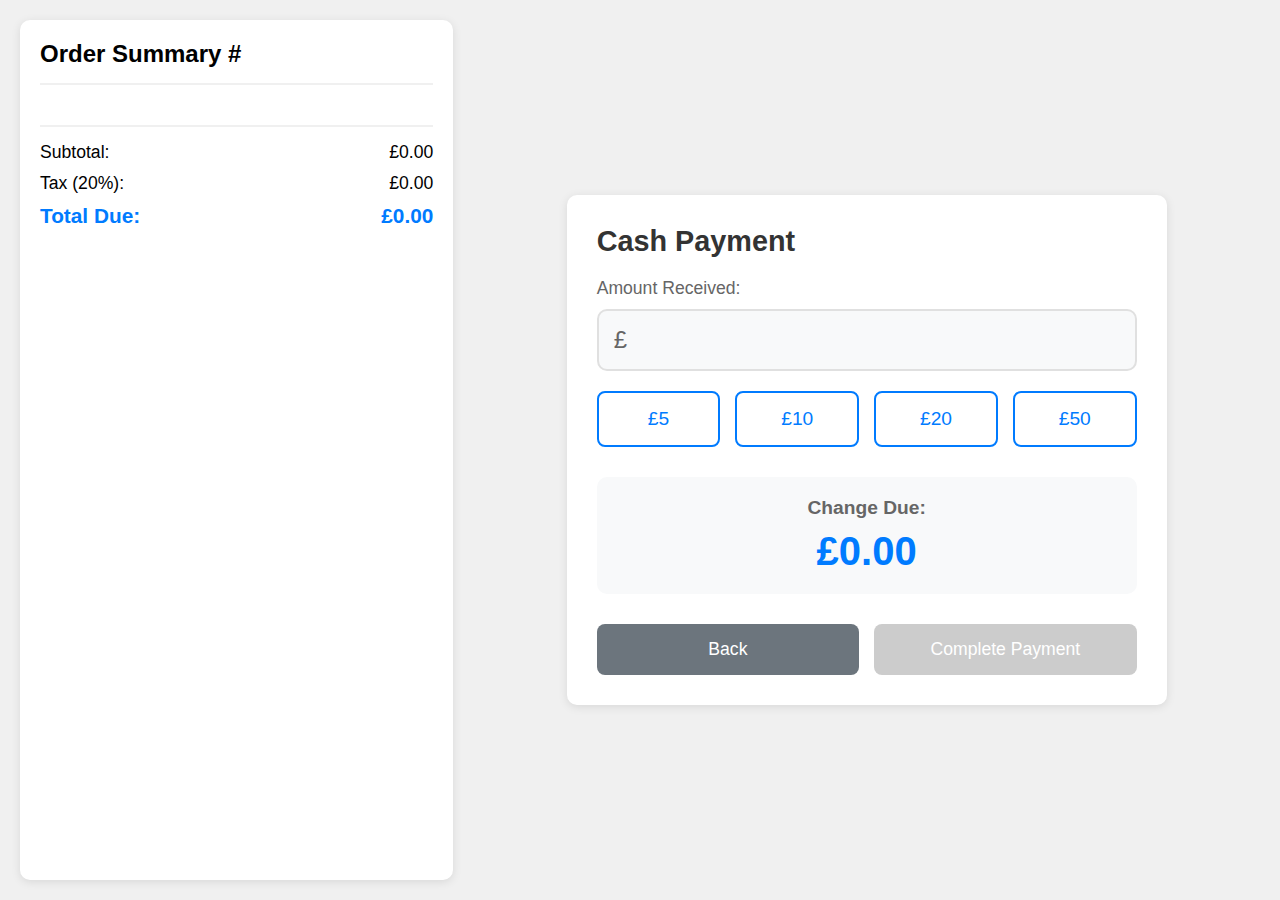
<file: cash-payment.html>
<!DOCTYPE html>
<html lang="en">
<head>
    <meta charset="UTF-8">
    <meta name="viewport" content="width=device-width, initial-scale=1.0">
    <title>Cash Payment - EPOS System</title>
    <link rel="stylesheet" href="cash-payment.css">
    <link rel="stylesheet" href="https://cdnjs.cloudflare.com/ajax/libs/font-awesome/6.4.2/css/all.min.css">
</head>
<body>
    <div class="cash-payment-container">
        <div class="left-panel">
            <div class="order-summary">
                <h2>Order Summary #<span class="order-number"></span></h2>
                <div class="order-items">
                    <!-- Items will be populated dynamically -->
                </div>
                <div class="totals">
                    <div class="subtotal">
                        <span>Subtotal:</span>
                        <span class="amount">£0.00</span>
                    </div>
                    <div class="tax">
                        <span>Tax (20%):</span>
                        <span class="amount">£0.00</span>
                    </div>
                    <div class="total">
                        <span>Total Due:</span>
                        <span class="amount">£0.00</span>
                    </div>
                </div>
            </div>
        </div>
        <div class="right-panel">
            <div class="cash-calculator">
                <div class="payment-input">
                    <h2>Cash Payment</h2>
                    <div class="input-group">
                        <label>Amount Received:</label>
                        <div class="amount-input">
                            <span class="currency">£</span>
                            <input type="number" id="cashAmount" step="0.01" min="0">
                        </div>
                    </div>
                    <div class="quick-amounts">
                        <button class="amount-btn" data-amount="5">£5</button>
                        <button class="amount-btn" data-amount="10">£10</button>
                        <button class="amount-btn" data-amount="20">£20</button>
                        <button class="amount-btn" data-amount="50">£50</button>
                    </div>
                </div>
                <div class="change-display">
                    <h3>Change Due:</h3>
                    <div class="change-amount">£0.00</div>
                </div>
                <div class="action-buttons">
                    <button class="btn back">Back</button>
                    <button class="btn complete-payment" disabled>Complete Payment</button>
                </div>
            </div>
        </div>
    </div>
    <div class="modal" id="confirmationModal" style="display: none;">
        <div class="modal-content">
            <h2 class="modal-title">Payment Status</h2>
            <p class="modal-message"></p>
            <div class="modal-buttons">
                <button class="btn modal-cancel">Cancel</button>
                <button class="btn modal-confirm">Confirm</button>
            </div>
        </div>
    </div>
    <script src="cash-payment.js"></script>
</body>
</html>
</file>
<file: cash-payment.css>
* {
    margin: 0;
    padding: 0;
    box-sizing: border-box;
}

body {
    font-family: Arial, sans-serif;
    background-color: #f0f0f0;
}

.cash-payment-container {
    display: flex;
    height: 100vh;
    padding: 20px;
    gap: 20px;
}

.left-panel {
    flex: 1;
    background-color: white;
    border-radius: 10px;
    padding: 20px;
    box-shadow: 0 2px 10px rgba(0, 0, 0, 0.1);
}

.right-panel {
    flex: 2;
    display: flex;
    justify-content: center;
    align-items: center;
}

.cash-calculator {
    background-color: white;
    padding: 30px;
    border-radius: 10px;
    width: 100%;
    max-width: 600px;
    box-shadow: 0 2px 10px rgba(0, 0, 0, 0.1);
}

.payment-input {
    margin-bottom: 30px;
}

.payment-input h2 {
    margin-bottom: 20px;
    color: #333;
    font-size: 1.8em;
}

.input-group {
    margin-bottom: 20px;
}

.input-group label {
    display: block;
    margin-bottom: 10px;
    color: #666;
    font-size: 1.1em;
}

.amount-input {
    display: flex;
    align-items: center;
    background-color: #f8f9fa;
    border: 2px solid #e0e0e0;
    border-radius: 10px;
    padding: 15px;
    transition: all 0.3s ease;
}

.amount-input:focus-within {
    border-color: #007bff;
    box-shadow: 0 0 0 3px rgba(0, 123, 255, 0.1);
}

.currency {
    font-size: 1.5em;
    color: #666;
    margin-right: 10px;
}

#cashAmount {
    border: none;
    background: none;
    font-size: 1.5em;
    width: 100%;
    outline: none;
    color: #333;
}

.quick-amounts {
    display: grid;
    grid-template-columns: repeat(4, 1fr);
    gap: 15px;
    margin-top: 20px;
}

.amount-btn {
    padding: 15px;
    border: 2px solid #007bff;
    border-radius: 8px;
    background-color: white;
    color: #007bff;
    font-size: 1.2em;
    cursor: pointer;
    transition: all 0.3s ease;
}

.amount-btn:hover {
    background-color: #007bff;
    color: white;
    transform: translateY(-2px);
}

.change-display {
    background-color: #f8f9fa;
    padding: 20px;
    border-radius: 10px;
    text-align: center;
    margin-bottom: 30px;
}

.change-display h3 {
    color: #666;
    margin-bottom: 10px;
    font-size: 1.2em;
}

.change-amount {
    font-size: 2.5em;
    color: #007bff;
    font-weight: bold;
}

.action-buttons {
    display: flex;
    gap: 15px;
}

.btn {
    flex: 1;
    padding: 15px;
    border: none;
    border-radius: 8px;
    font-size: 1.1em;
    cursor: pointer;
    transition: all 0.3s ease;
}

.back {
    background-color: #6c757d;
    color: white;
}

.complete-payment {
    background-color: #00C851;
    color: white;
}

.complete-payment:disabled {
    background-color: #cccccc;
    cursor: not-allowed;
}

.btn:hover:not(:disabled) {
    transform: translateY(-2px);
    box-shadow: 0 5px 15px rgba(0, 0, 0, 0.1);
}

/* Order summary styles */
.order-summary h2 {
    margin-bottom: 20px;
    padding-bottom: 15px;
    border-bottom: 2px solid #f0f0f0;
}

.order-items {
    max-height: calc(100vh - 300px);
    overflow-y: auto;
    margin-bottom: 20px;
}

.order-item {
    display: flex;
    justify-content: space-between;
    padding: 10px 0;
    border-bottom: 1px solid #f0f0f0;
}

.totals {
    border-top: 2px solid #f0f0f0;
    padding-top: 15px;
}

.totals > div {
    display: flex;
    justify-content: space-between;
    margin-bottom: 10px;
    font-size: 1.1em;
}

.total {
    font-weight: bold;
    font-size: 1.3em !important;
    color: #007bff;
}

/* Add these modal styles */
.modal {
    position: fixed;
    top: 0;
    left: 0;
    width: 100%;
    height: 100%;
    background-color: rgba(0, 0, 0, 0.5);
    display: flex;
    justify-content: center;
    align-items: center;
    z-index: 1000;
}

.modal-content {
    background-color: white;
    padding: 30px;
    border-radius: 10px;
    max-width: 400px;
    width: 90%;
}

.modal-title {
    margin-bottom: 20px;
    color: #333;
}

.modal-message {
    margin-bottom: 25px;
    line-height: 1.5;
    color: #666;
    white-space: pre-line;
}

.modal-buttons {
    display: flex;
    gap: 15px;
}

.modal-buttons .btn {
    flex: 1;
    padding: 12px;
}
</file>
